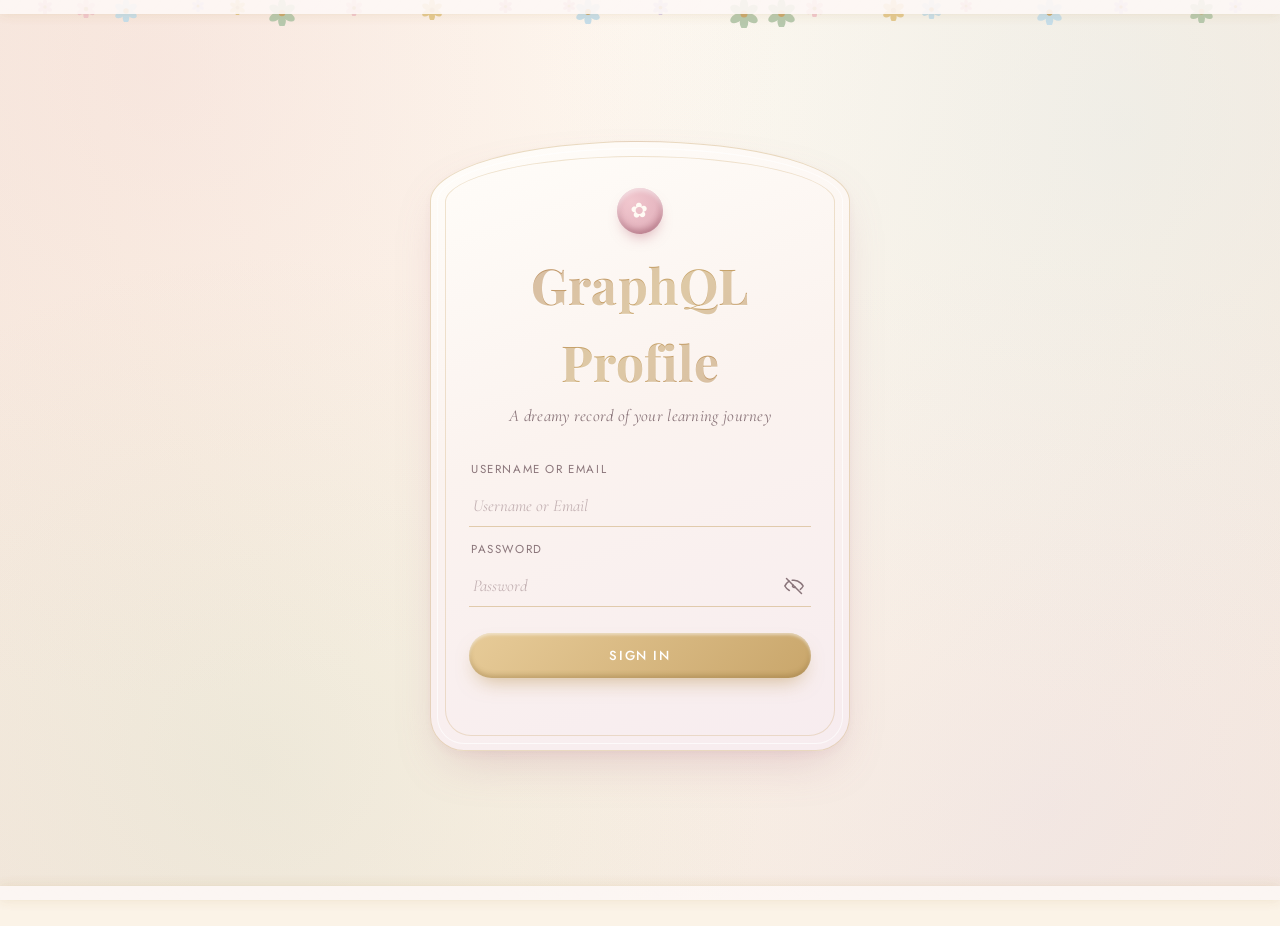
<file: graphql-profile/index.html>
<!DOCTYPE html>
<html lang="en">
<head>
    <meta charset="UTF-8">
    <meta name="viewport" content="width=device-width, initial-scale=1.0">
    <title>graphql</title>
    <link rel="preconnect" href="https://fonts.googleapis.com">
    <link rel="preconnect" href="https://fonts.gstatic.com" crossorigin>
    <link href="https://fonts.googleapis.com/css2?family=Playfair+Display:ital,wght@0,400;0,600;0,700;0,900;1,600&family=Cormorant+Garamond:ital,wght@0,400;0,500;0,600;1,400;1,500&family=Jost:wght@300;400;500;600&display=swap" rel="stylesheet">
    <link rel="stylesheet" href="css/style.css">
</head>
<body>
    <svg style="position:absolute;width:0;height:0;overflow:hidden" aria-hidden="true">
        <defs>
            <symbol id="bloom-unit" viewBox="0 0 40 40">
                <g>
                    <ellipse cx="20" cy="8" rx="6" ry="10"/>
                    <ellipse cx="20" cy="8" rx="6" ry="10" transform="rotate(60 20 20)"/>
                    <ellipse cx="20" cy="8" rx="6" ry="10" transform="rotate(120 20 20)"/>
                    <ellipse cx="20" cy="8" rx="6" ry="10" transform="rotate(180 20 20)"/>
                    <ellipse cx="20" cy="8" rx="6" ry="10" transform="rotate(240 20 20)"/>
                    <ellipse cx="20" cy="8" rx="6" ry="10" transform="rotate(300 20 20)"/>
                </g>
                <circle cx="20" cy="20" r="5" fill="var(--gold)"/>
            </symbol>
        </defs>
    </svg>

    <div class="botanical-decor" aria-hidden="true">
        <svg class="falling-flower" style="--x:3%; --size:14px; --duration:12s; --delay:-2s" viewBox="0 0 40 40"><use href="#bloom-unit" fill="var(--dusty-pink)"/></svg>
        <svg class="falling-flower" style="--x:9%; --size:22px; --duration:16s; --delay:-7s" viewBox="0 0 40 40"><use href="#bloom-unit" fill="var(--baby-blue)"/></svg>
        <svg class="falling-flower" style="--x:15%; --size:12px; --duration:10s; --delay:-1s" viewBox="0 0 40 40"><use href="#bloom-unit" fill="var(--lavender)"/></svg>
        <svg class="falling-flower" style="--x:21%; --size:26px; --duration:18s; --delay:-11s" viewBox="0 0 40 40"><use href="#bloom-unit" fill="var(--sage)"/></svg>
        <svg class="falling-flower" style="--x:27%; --size:16px; --duration:13s; --delay:-4s" viewBox="0 0 40 40"><use href="#bloom-unit" fill="var(--blush-rose)"/></svg>
        <svg class="falling-flower" style="--x:33%; --size:20px; --duration:15s; --delay:-9s" viewBox="0 0 40 40"><use href="#bloom-unit" fill="var(--gold-light)"/></svg>
        <svg class="falling-flower" style="--x:39%; --size:13px; --duration:11s; --delay:-3s" viewBox="0 0 40 40"><use href="#bloom-unit" fill="var(--dusty-pink)"/></svg>
        <svg class="falling-flower" style="--x:45%; --size:24px; --duration:17s; --delay:-6s" viewBox="0 0 40 40"><use href="#bloom-unit" fill="var(--baby-blue)"/></svg>
        <svg class="falling-flower" style="--x:51%; --size:15px; --duration:9s; --delay:-2s" viewBox="0 0 40 40"><use href="#bloom-unit" fill="var(--lavender)"/></svg>
        <svg class="falling-flower" style="--x:57%; --size:28px; --duration:19s; --delay:-13s" viewBox="0 0 40 40"><use href="#bloom-unit" fill="var(--sage)"/></svg>
        <svg class="falling-flower" style="--x:63%; --size:17px; --duration:12s; --delay:-5s" viewBox="0 0 40 40"><use href="#bloom-unit" fill="var(--blush-rose)"/></svg>
        <svg class="falling-flower" style="--x:69%; --size:21px; --duration:14s; --delay:-8s" viewBox="0 0 40 40"><use href="#bloom-unit" fill="var(--gold-light)"/></svg>
        <svg class="falling-flower" style="--x:75%; --size:12px; --duration:10s; --delay:-1s" viewBox="0 0 40 40"><use href="#bloom-unit" fill="var(--dusty-pink)"/></svg>
        <svg class="falling-flower" style="--x:81%; --size:25px; --duration:16s; --delay:-10s" viewBox="0 0 40 40"><use href="#bloom-unit" fill="var(--baby-blue)"/></svg>
        <svg class="falling-flower" style="--x:87%; --size:14px; --duration:11s; --delay:-3s" viewBox="0 0 40 40"><use href="#bloom-unit" fill="var(--lavender)"/></svg>
        <svg class="falling-flower" style="--x:93%; --size:23px; --duration:18s; --delay:-12s" viewBox="0 0 40 40"><use href="#bloom-unit" fill="var(--sage)"/></svg>
        <svg class="falling-flower" style="--x:6%; --size:18px; --duration:13s; --delay:-6s" viewBox="0 0 40 40"><use href="#bloom-unit" fill="var(--blush-rose)"/></svg>
        <svg class="falling-flower" style="--x:18%; --size:15px; --duration:9s; --delay:-2s" viewBox="0 0 40 40"><use href="#bloom-unit" fill="var(--gold-light)"/></svg>
        <svg class="falling-flower" style="--x:44%; --size:12px; --duration:10s; --delay:-4s" viewBox="0 0 40 40"><use href="#bloom-unit" fill="var(--dusty-pink)"/></svg>
        <svg class="falling-flower" style="--x:72%; --size:19px; --duration:15s; --delay:-7s" viewBox="0 0 40 40"><use href="#bloom-unit" fill="var(--baby-blue)"/></svg>
        <svg class="falling-flower" style="--x:96%; --size:13px; --duration:11s; --delay:-5s" viewBox="0 0 40 40"><use href="#bloom-unit" fill="var(--lavender)"/></svg>
        <svg class="falling-flower" style="--x:60%; --size:27px; --duration:20s; --delay:-14s" viewBox="0 0 40 40"><use href="#bloom-unit" fill="var(--sage)"/></svg>
    </div>

    <div class="page auth-page">
        <div class="auth-card">
            <div class="seal" aria-hidden="true">✿</div>
            <h1>GraphQL Profile</h1>
            <p class="tagline">A dreamy record of your learning journey</p>

            <form id="login-form" class="auth-form">
                <label for="username">Username or Email</label>
                <input type="text" name="username" id="username" placeholder="Username or Email" required>
                <label for="password">Password</label>
                <div class="password-field">
                    <input type="password" name="password" id="password" placeholder="Password" required>
                    <button type="button" id="toggle-password" class="eye-toggle" aria-label="Show password">
                        <svg class="icon-eye" viewBox="0 0 24 24" width="20" height="20" fill="none" stroke="currentColor" stroke-width="1.8" stroke-linecap="round" stroke-linejoin="round">
                            <path d="M1 12s4-7 11-7 11 7 11 7-4 7-11 7-11-7-11-7Z"/>
                            <circle cx="12" cy="12" r="3"/>
                        </svg>
                        <svg class="icon-eye-off" viewBox="0 0 24 24" width="20" height="20" fill="none" stroke="currentColor" stroke-width="1.8" stroke-linecap="round" stroke-linejoin="round">
                            <path d="M3 3l18 18"/>
                            <path d="M10.6 10.6a2 2 0 0 0 2.8 2.8"/>
                            <path d="M9.9 5.2A10.6 10.6 0 0 1 12 5c7 0 11 7 11 7a13.2 13.2 0 0 1-3.4 4"/>
                            <path d="M6.1 6.1C3.4 7.9 1 12 1 12a13.2 13.2 0 0 0 5.4 5.4"/>
                        </svg>
                    </button>
                </div>
                <button type="submit" class="btn">Sign In</button>
                <p id="error-message"></p>
            </form>
        </div>
    </div>

    <script src="js/auth.js"></script>
</body>
</html>
</file>
<file: graphql-profile/css/style.css>
/* =====================================================
   Pastel Victorian Greenhouse — variables & reset
   ===================================================== */
:root {
  --cream: #fbf3e7;
  --ivory: #fffbf4;
  --pearl: #fdf8f5;
  --dusty-pink: #e7b8c2;
  --blush-rose: #f1c7ce;
  --baby-blue: #c6deea;
  --powder-blue: #d7e6ee;
  --sage: #b7c9ae;
  --lavender: #d8cbe6;
  --gold: #c9a66b;
  --gold-light: #e4c98f;
  --ink: #5b4a4f;
  --ink-soft: #8a757a;

  --gradient-card: linear-gradient(160deg, #fffdf9 0%, #fbf3ef 45%, #f7ecef 100%);
  --gradient-gold: linear-gradient(135deg, #e7cb98, #c9a66b);
  --gradient-rose: linear-gradient(135deg, #f1c7ce 0%, #e7b8c2 100%);
  --gradient-glass: linear-gradient(120deg, rgba(255,255,255,.55), rgba(214,230,238,.25) 40%, rgba(241,199,206,.25) 70%, rgba(255,255,255,.5));

  --shadow-soft: 0 22px 48px -18px rgba(180, 120, 140, 0.35), 0 4px 14px -6px rgba(180, 120, 140, 0.18);
  --shadow-lift: 0 30px 60px -20px rgba(180, 120, 140, 0.45);

  --radius-lg: 34px;
  --radius-md: 20px;
  --radius-sm: 12px;

  --font-head: 'Playfair Display', 'Times New Roman', serif;
  --font-serif: 'Cormorant Garamond', 'Georgia', serif;
  --font-sans: 'Jost', 'Segoe UI', sans-serif;
}

* { box-sizing: border-box; }

html { scroll-behavior: smooth; }

body {
  margin: 0;
  min-height: 100vh;
  font-family: var(--font-serif);
  font-size: 18px;
  color: var(--ink);
  background-color: var(--cream);
  background-image:
    radial-gradient(circle at 12% 8%, rgba(231, 184, 194, 0.20) 0, transparent 45%),
    radial-gradient(circle at 88% 14%, rgba(198, 222, 234, 0.22) 0, transparent 42%),
    radial-gradient(circle at 20% 85%, rgba(183, 201, 174, 0.18) 0, transparent 40%),
    radial-gradient(circle at 82% 90%, rgba(216, 203, 230, 0.20) 0, transparent 42%),
    radial-gradient(ellipse at 50% 0%, #fffaf1 0%, #fbf1e4 60%, #f6e9de 100%);
  background-attachment: fixed;
  position: relative;
  padding: 26px 0 60px;
  line-height: 1.55;
  -webkit-font-smoothing: antialiased;
}

/* lace strip along the very top & bottom of the page */
body::before,
body::after {
  content: "";
  position: fixed;
  left: 0;
  right: 0;
  height: 14px;
  z-index: 50;
  pointer-events: none;
  background-color: var(--pearl);
  background-image: radial-gradient(circle at 10px 0, transparent 9px, var(--pearl) 10px);
  background-size: 20px 14px;
  opacity: .9;
  box-shadow: 0 0 12px rgba(201, 166, 107, .25);
}
body::before { top: 0; }
body::after  { bottom: 0; transform: scaleY(-1); }

::selection { background: var(--lavender); color: var(--ink); }

::-webkit-scrollbar { width: 12px; }
::-webkit-scrollbar-track { background: var(--cream); }
::-webkit-scrollbar-thumb {
  background: var(--gradient-rose);
  border-radius: 20px;
  border: 3px solid var(--cream);
}

/* =====================================================
   Layout shells
   ===================================================== */
.page {
  max-width: 1600px;
  width: 100%;
  margin: 0 auto;
  padding: 0 clamp(20px, 4vw, 64px);
  position: relative;
  z-index: 1;
}

main { display: flex; flex-direction: column; gap: 42px; padding-top: 12px; }

/* =====================================================
   Botanical corner decorations
   ===================================================== */
.botanical-decor {
  position: fixed;
  inset: 0;
  z-index: 0;
  overflow: hidden;
  pointer-events: none;
}

.falling-flower {
  position: absolute;
  top: 0;
  left: var(--x);
  width: var(--size);
  height: var(--size);
  animation: fall var(--duration) linear infinite;
  animation-delay: var(--delay);
}

@keyframes fall {
  0%   { transform: translateY(-10vh) rotate(0deg); opacity: 0; }
  8%   { opacity: .65; }
  92%  { opacity: .65; }
  100% { transform: translateY(110vh) rotate(360deg); opacity: 0; }
}

/* =====================================================
   Headings, dividers & flourishes
   ===================================================== */
header { text-align: center; padding: 28px 10px 20px; position: relative; }

h1 {
  font-family: var(--font-head);
  font-weight: 700;
  font-size: clamp(2.2rem, 5vw, 3.1rem);
  letter-spacing: .5px;
  margin: 6px 0 4px;
  background: linear-gradient(135deg, #b98a63, var(--gold), #b98a63);
  -webkit-background-clip: text;
  background-clip: text;
  color: transparent;
  text-shadow: 0 1px 0 rgba(255,255,255,.4);
}

.tagline {
  font-family: var(--font-serif);
  font-style: italic;
  color: var(--ink-soft);
  font-size: 1.05rem;
  letter-spacing: .3px;
  margin: 0 0 10px;
}

header::after {
  content: "❦";
  display: block;
  margin: 14px auto 0;
  width: fit-content;
  color: var(--gold);
  font-size: 1.1rem;
  letter-spacing: 14px;
  padding-left: 14px;
  position: relative;
}
header::before {
  content: "";
  display: block;
  width: 140px;
  height: 1px;
  margin: 0 auto;
  background: linear-gradient(90deg, transparent, var(--gold), transparent);
}

.seal-small,
.seal {
  display: inline-flex;
  align-items: center;
  justify-content: center;
  width: 46px;
  height: 46px;
  border-radius: 50%;
  margin: 0 auto 6px;
  font-size: 1.3rem;
  color: var(--ivory);
  background: radial-gradient(circle at 32% 28%, var(--blush-rose) 0%, var(--dusty-pink) 55%, #cf95a2 100%);
  box-shadow:
    inset 0 3px 4px rgba(255,255,255,.5),
    inset 0 -4px 6px rgba(120, 50, 70, .35),
    0 8px 14px -6px rgba(180, 90, 110, .5);
  transform: rotate(-4deg);
}

h2 {
  font-family: var(--font-head);
  font-weight: 600;
  font-size: 1.7rem;
  color: #6d4b52;
  margin: 0 0 18px;
  display: flex;
  align-items: center;
  gap: 12px;
}
h2::before {
  content: "✿";
  display: inline-flex;
  align-items: center;
  justify-content: center;
  width: 30px;
  height: 30px;
  border-radius: 50%;
  font-size: .85rem;
  color: #fff;
  flex-shrink: 0;
  background: var(--gradient-gold);
  box-shadow:
    inset 0 2px 3px rgba(255,255,255,.6),
    inset 0 -3px 4px rgba(120, 85, 30, .35),
    0 4px 10px -3px rgba(180, 140, 70, .55);
}
h2::after {
  content: "";
  flex: 1;
  height: 1px;
  background: linear-gradient(90deg, rgba(201,166,107,.55), transparent);
}

/* =====================================================
   Cards
   ===================================================== */
.card-row {
  display: grid;
  grid-template-columns: 1fr 1fr;
  gap: 42px;
}

/* only the welcome section is an outer card — graph sections stay plain,
   the svg itself is styled as the card (see "Framed graphs" below) */
.profile-card {
  position: relative;
  border-radius: var(--radius-lg) var(--radius-lg) var(--radius-md) var(--radius-md);
  padding: 44px 48px 40px;
  box-shadow: var(--shadow-soft);
  border: 1px solid rgba(201, 166, 107, .35);
  outline: 1px solid rgba(255, 255, 255, .6);
  outline-offset: -6px;
  animation: riseIn .6s ease both;
  background: var(--gradient-card);
  transition: box-shadow .35s ease, transform .35s ease;
}

/* opposite-corner rococo brackets */
.profile-card::after {
  content: "";
  position: absolute;
  top: 10px; left: 10px;
  width: 34px; height: 34px;
  border-top: 2px solid var(--gold);
  border-left: 2px solid var(--gold);
  border-radius: 10px 0 0 0;
  opacity: .65;
  pointer-events: none;
}
.profile-card::before {
  content: "";
  position: absolute;
  bottom: 10px; right: 10px;
  width: 34px; height: 34px;
  border-bottom: 2px solid var(--gold);
  border-right: 2px solid var(--gold);
  border-radius: 0 0 10px 0;
  opacity: .65;
  pointer-events: none;
}

.profile-card:hover { box-shadow: var(--shadow-lift); }

.featured {
  background:
    radial-gradient(circle at 85% -10%, rgba(216, 203, 230, .35), transparent 55%),
    var(--gradient-card);
}

.graph-block {
  display: flex;
  flex-direction: column;
  animation: riseIn .6s ease both;
}
.card-row > .graph-block:nth-child(2) { animation-delay: .08s; }

@media (max-width: 720px) {
  .card-row { grid-template-columns: 1fr; }
}

@keyframes riseIn {
  from { opacity: 0; transform: translateY(14px); }
  to   { opacity: 1; transform: translateY(0); }
}

.badges-row {
  display: flex;
  align-items: center;
  flex-wrap: wrap;
  gap: 16px;
  margin: 4px 0 6px;
}

/* wax-seal cohort badge */
.cohort-badge {
  display: inline-flex;
  align-items: center;
  gap: 6px;
  font-family: var(--font-sans);
  font-size: .72rem;
  font-weight: 500;
  letter-spacing: 1.4px;
  color: #fff;
  padding: 7px 16px;
  border-radius: 999px;
  background: var(--gradient-rose);
  box-shadow:
    inset 0 2px 3px rgba(255,255,255,.5),
    inset 0 -3px 5px rgba(140, 60, 80, .35),
    0 6px 14px -6px rgba(190, 100, 120, .6);
}

.campus-line {
  margin: 0;
  color: var(--ink-soft);
  display: flex;
  align-items: center;
  gap: 10px;
}
.profile-card strong {
  font-family: var(--font-sans);
  font-size: .78rem;
  font-weight: 500;
  letter-spacing: 1.4px;
  text-transform: uppercase;
  color: var(--ink-soft);
}

.campus-badge {
  display: inline-flex;
  align-items: center;
  gap: 6px;
  font-family: var(--font-sans);
  font-size: .72rem;
  font-weight: 500;
  letter-spacing: 1.4px;
  text-transform: uppercase;
  color: #3f5464;
  padding: 7px 16px;
  border-radius: 999px;
  background: linear-gradient(135deg, var(--powder-blue), var(--baby-blue));
  box-shadow:
    inset 0 2px 3px rgba(255,255,255,.6),
    inset 0 -3px 5px rgba(80, 110, 130, .25),
    0 6px 14px -6px rgba(120, 150, 170, .55);
  transform: rotate(1.2deg);
}

/* =====================================================
   Stained-glass framed graphs (scoped to the real charts only —
   not the decorative botanical svgs, which stay unframed)
   ===================================================== */
main svg {
  display: block;
  width: 100%;
  flex: 1;
  min-height: clamp(200px, 26vw, 320px);
  max-width: 100%;
  margin-top: 6px;
  border-radius: 26px 26px 14px 14px;
  background: var(--cream);
  border: 3px double var(--gold);
  box-shadow:
    inset 0 0 0 6px rgba(255,255,255,.55),
    inset 0 10px 30px rgba(255,255,255,.4),
    var(--shadow-soft);
  padding: 14px;
  transition: box-shadow .35s ease;
}
main svg:hover { box-shadow: inset 0 0 0 6px rgba(255,255,255,.55), inset 0 10px 30px rgba(255,255,255,.4), var(--shadow-lift); }

svg text {
  fill: #6d5157 !important;
  font-family: var(--font-serif) !important;
}

/* xp-graph */
#xp-graph circle {
  cursor: pointer;
  transform-box: fill-box;
  transform-origin: center;
  transition: transform .18s ease, filter .18s ease;
}
#xp-graph circle:hover {
  transform: scale(1.7);
  filter: drop-shadow(0 3px 6px rgba(190, 100, 120, .55));
}

/* recent-xp-graph */
#recent-xp-graph rect[fill="purple"] { fill: var(--lavender) !important; }

/* custom chart tooltip (replaces the native unstyled <title> tooltip) */
.chart-tooltip {
  position: fixed;
  left: 0;
  top: 0;
  z-index: 500;
  transform: translate(-50%, calc(-100% - 16px));
  background: var(--pearl);
  border: 1.5px solid var(--gold);
  border-radius: 12px;
  padding: 8px 16px;
  box-shadow: var(--shadow-soft);
  text-align: center;
  white-space: nowrap;
  pointer-events: none;
  opacity: 0;
  transition: opacity .15s ease;
}
.chart-tooltip.visible { opacity: 1; }
.chart-tooltip strong {
  display: block;
  font-family: var(--font-head);
  font-size: 1rem;
  font-weight: 600;
  color: #6d4b52;
}
.chart-tooltip span {
  display: block;
  font-family: var(--font-serif);
  font-style: italic;
  font-size: .85rem;
  color: var(--ink-soft);
}
.chart-tooltip::after {
  content: "";
  position: absolute;
  bottom: -6px;
  left: 50%;
  transform: translateX(-50%);
  border: 6px solid transparent;
  border-top-color: var(--gold);
  border-bottom: 0;
}

/* audit-graph */
#audit-graph rect[fill="#00d4aa"] { fill: var(--sage) !important; }
#audit-graph rect[fill="#cccccc"] { fill: var(--powder-blue) !important; }
#audit-graph text[fill="#00d4aa"] { fill: #6f8a66 !important; font-weight: 600; }

/* auditor-activity: copy-code button */
.copy-btn { cursor: pointer; }
.copy-btn .copy-hit { cursor: pointer; }
.copy-btn .icon-copy rect {
  fill: var(--pearl);
  stroke: var(--gold);
  stroke-width: 1.4;
  transition: stroke .2s ease, fill .2s ease;
}
.copy-btn:hover .icon-copy rect { stroke: var(--dusty-pink); fill: #fff; }
.copy-btn .icon-copy { transition: opacity .2s ease; }
.copy-btn .icon-check {
  stroke: var(--sage);
  opacity: 0;
  transition: opacity .2s ease;
}
.copy-btn.copied .icon-copy { opacity: 0; }
.copy-btn.copied .icon-check { opacity: 1; }

/* =====================================================
   Buttons
   ===================================================== */
.btn,
button {
  font-family: var(--font-sans);
  font-size: .82rem;
  font-weight: 500;
  letter-spacing: 1.6px;
  text-transform: uppercase;
  color: #fff;
  border: none;
  cursor: pointer;
  padding: 13px 30px;
  border-radius: 999px;
  background: var(--gradient-gold);
  box-shadow:
    inset 0 2px 3px rgba(255,255,255,.5),
    inset 0 -3px 5px rgba(120, 85, 30, .3),
    0 10px 20px -8px rgba(180, 140, 70, .55);
  transition: transform .25s ease, box-shadow .25s ease;
}
.btn:hover,
button:hover {
  transform: translateY(-2px);
  box-shadow:
    inset 0 2px 3px rgba(255,255,255,.5),
    inset 0 -3px 5px rgba(120, 85, 30, .3),
    0 16px 26px -10px rgba(180, 140, 70, .65);
}
.btn:active, button:active { transform: translateY(0); }

.btn-ghost {
  align-self: center;
  margin: 6px auto 0;
  background: transparent;
  color: var(--gold);
  border: 1.5px solid var(--gold);
  box-shadow: none;
}
.btn-ghost:hover {
  background: var(--gradient-gold);
  color: #fff;
}

main > .btn { display: block; }

/* =====================================================
   Auth page (index.html)
   ===================================================== */
.auth-page {
  min-height: calc(100vh - 60px);
  display: flex;
  align-items: center;
  justify-content: center;
}

.auth-card {
  position: relative;
  width: 100%;
  max-width: 420px;
  text-align: center;
  padding: 46px 38px 40px;
  background: var(--gradient-card);
  border-radius: 50% 50% var(--radius-lg) var(--radius-lg) / 60px 60px var(--radius-lg) var(--radius-lg);
  border: 1px solid rgba(201, 166, 107, .4);
  outline: 1px solid rgba(255,255,255,.7);
  outline-offset: -8px;
  box-shadow: var(--shadow-soft);
  animation: riseIn .7s ease both;
}
.auth-card::before {
  content: "";
  position: absolute;
  inset: 14px;
  border: 1px solid rgba(201, 166, 107, .3);
  border-radius: 50% 50% 26px 26px / 46px 46px 26px 26px;
  pointer-events: none;
}

.auth-form {
  display: flex;
  flex-direction: column;
  margin-top: 18px;
}

.auth-form label {
  font-family: var(--font-sans);
  font-size: .72rem;
  letter-spacing: 1.6px;
  text-transform: uppercase;
  color: var(--ink-soft);
  text-align: left;
  margin: 14px 2px 6px;
}

.auth-form input {
  font-family: var(--font-serif);
  font-size: 1.05rem;
  font-style: italic;
  color: var(--ink);
  padding: 10px 4px;
  background: transparent;
  border: none;
  border-bottom: 1.5px solid rgba(201, 166, 107, .5);
  outline: none;
  transition: border-color .25s ease, box-shadow .25s ease;
}
.auth-form input::placeholder { color: #b6a2a5; opacity: .8; }
.auth-form input:focus {
  border-bottom-color: var(--dusty-pink);
  box-shadow: 0 6px 10px -8px rgba(231, 184, 194, .8);
}

.password-field { position: relative; display: flex; align-items: center; }
.password-field input { width: 100%; padding-right: 36px; }

.eye-toggle {
  position: absolute;
  right: 2px;
  width: 30px;
  height: 30px;
  padding: 0;
  border: none;
  border-radius: 50%;
  background: none;
  box-shadow: none;
  text-transform: none;
  letter-spacing: normal;
  color: var(--ink-soft);
  display: flex;
  align-items: center;
  justify-content: center;
  transform: none;
  transition: color .2s ease, background .2s ease;
}
.eye-toggle:hover,
.eye-toggle:active {
  background: rgba(231, 184, 194, .18);
  color: var(--dusty-pink);
  transform: none;
  box-shadow: none;
}
.eye-toggle .icon-eye { display: none; }
.eye-toggle.is-visible .icon-eye { display: block; }
.eye-toggle.is-visible .icon-eye-off { display: none; }

.auth-form .btn { margin-top: 26px; }

#error-message {
  min-height: 1.2em;
  margin: 14px 0 0;
  font-family: var(--font-serif);
  font-style: italic;
  font-size: .95rem;
  color: #b85f6e;
}

/* =====================================================
   Table (kept ready for when #projects-table is enabled)
   ===================================================== */
table {
  width: 100%;
  border-collapse: separate;
  border-spacing: 0;
  border-radius: var(--radius-sm);
  overflow: hidden;
  box-shadow: var(--shadow-soft);
}
thead th {
  font-family: var(--font-sans);
  font-size: .72rem;
  letter-spacing: 1.4px;
  text-transform: uppercase;
  color: #fff;
  background: var(--gradient-rose);
  padding: 14px 16px;
  text-align: left;
}
tbody td {
  padding: 12px 16px;
  border-bottom: 1px solid rgba(201, 166, 107, .2);
  font-family: var(--font-serif);
}
tbody tr:nth-child(odd) { background: rgba(214, 230, 238, .25); }
tbody tr:nth-child(even) { background: var(--ivory); }
tbody tr:last-child td { border-bottom: none; }

/* =====================================================
   Responsive
   ===================================================== */
@media (max-width: 600px) {
  body { padding: 20px 12px 48px; font-size: 16.5px; }
  .profile-card, .ornate-card { padding: 26px 20px 22px; }
  .auth-card { padding: 38px 24px 32px; }
  h1 { font-size: 2rem; }
}
</file>
